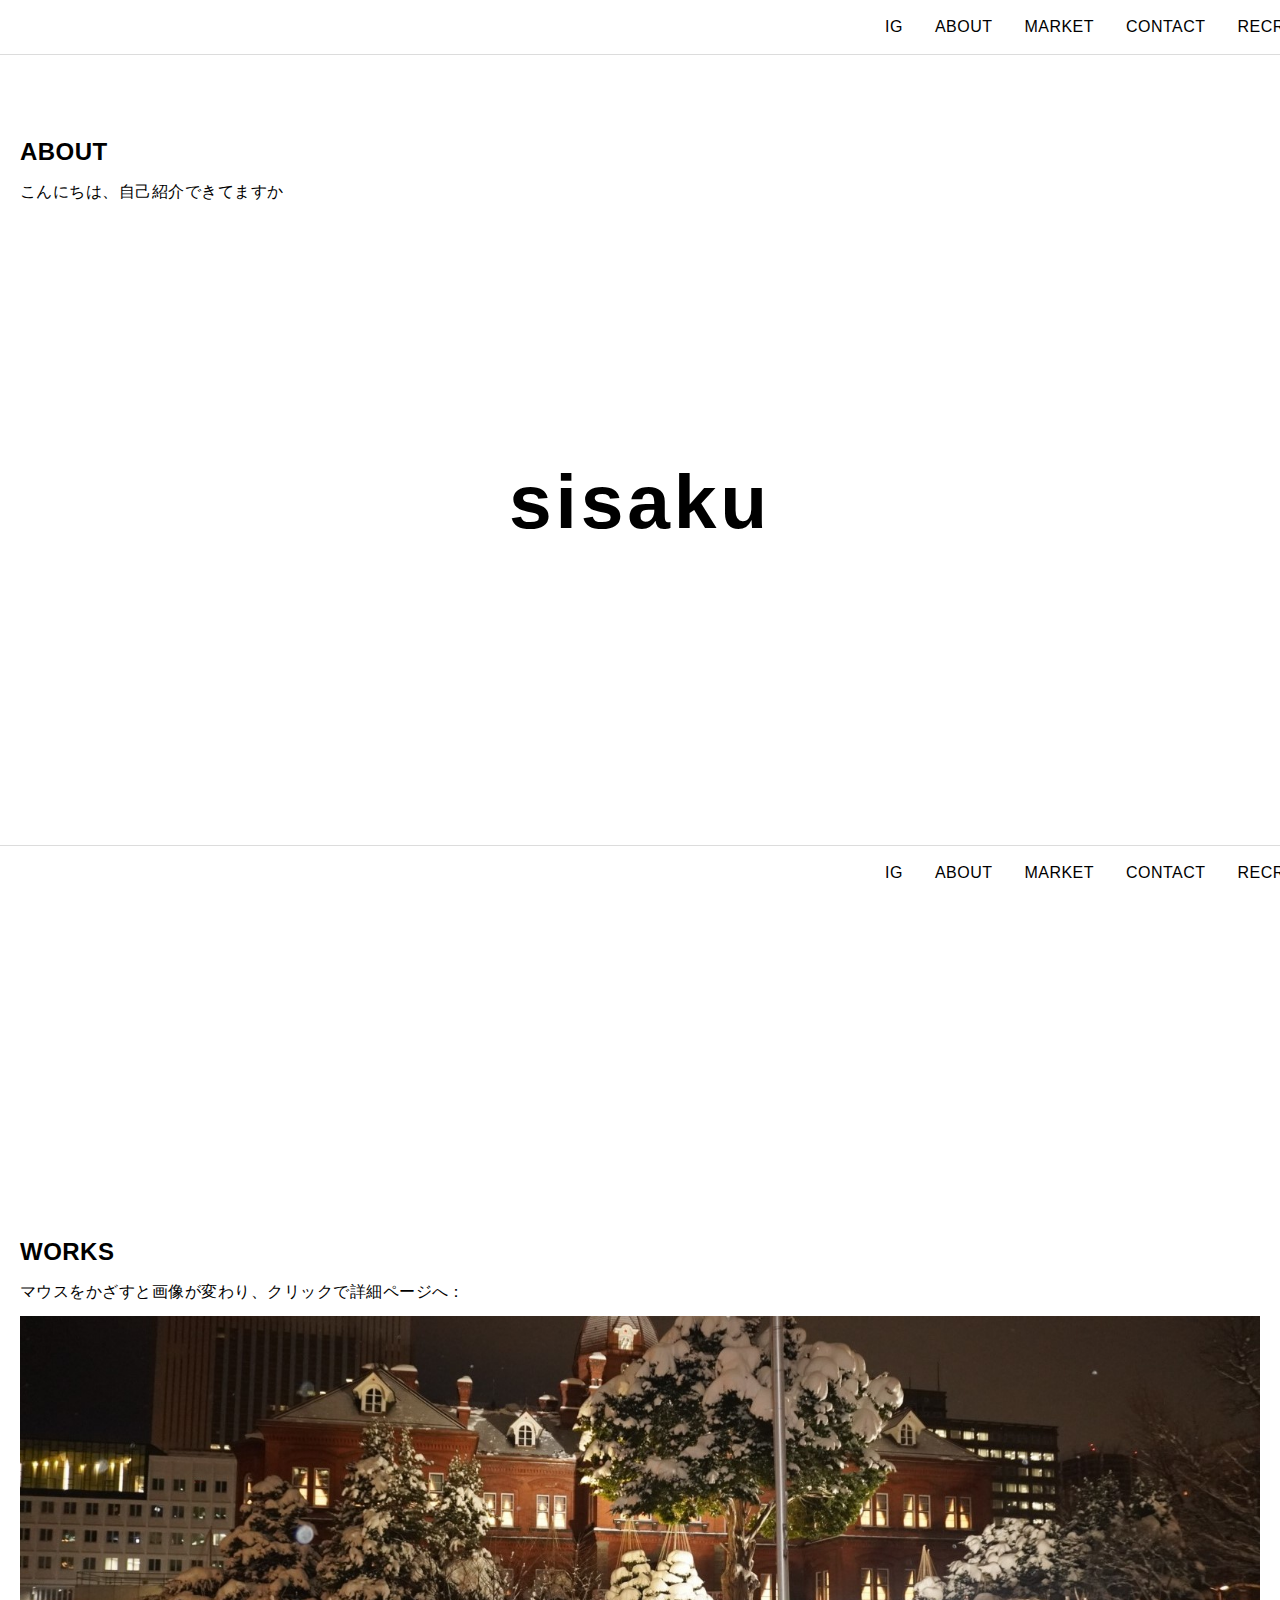
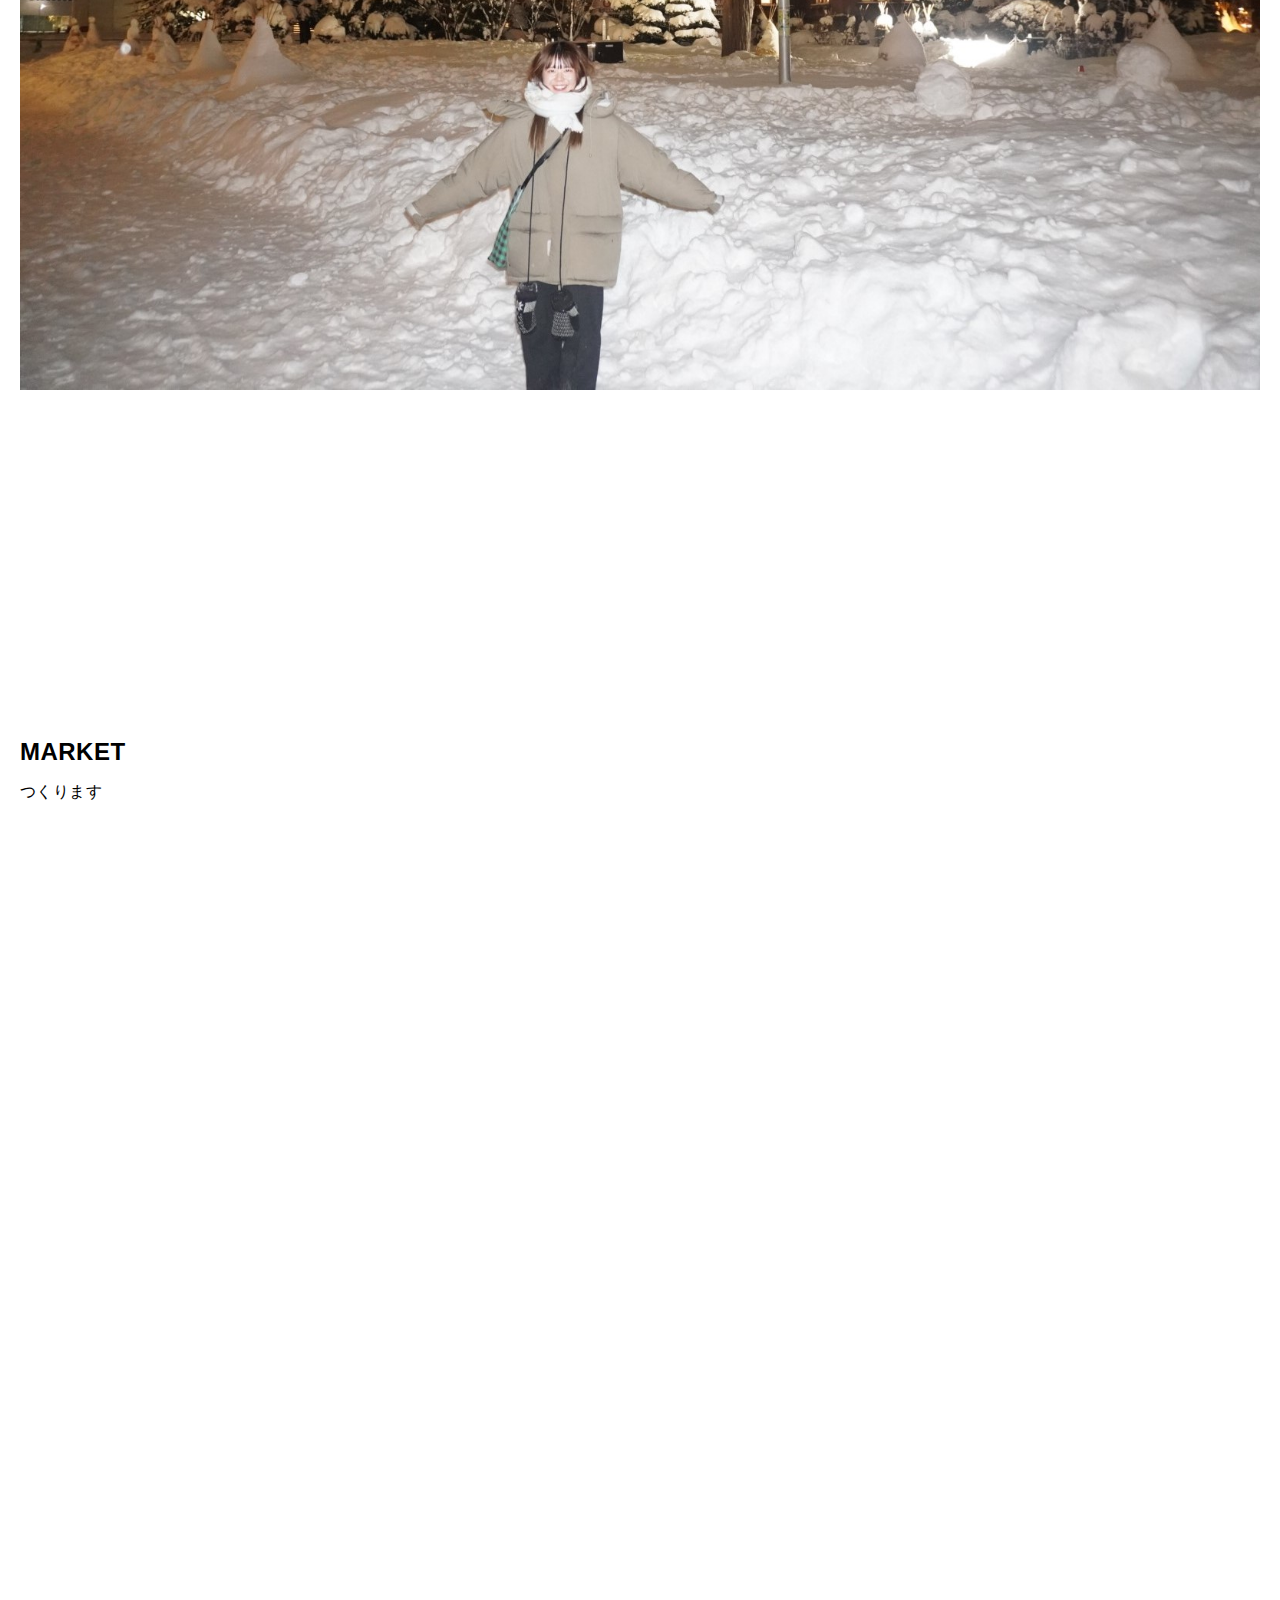
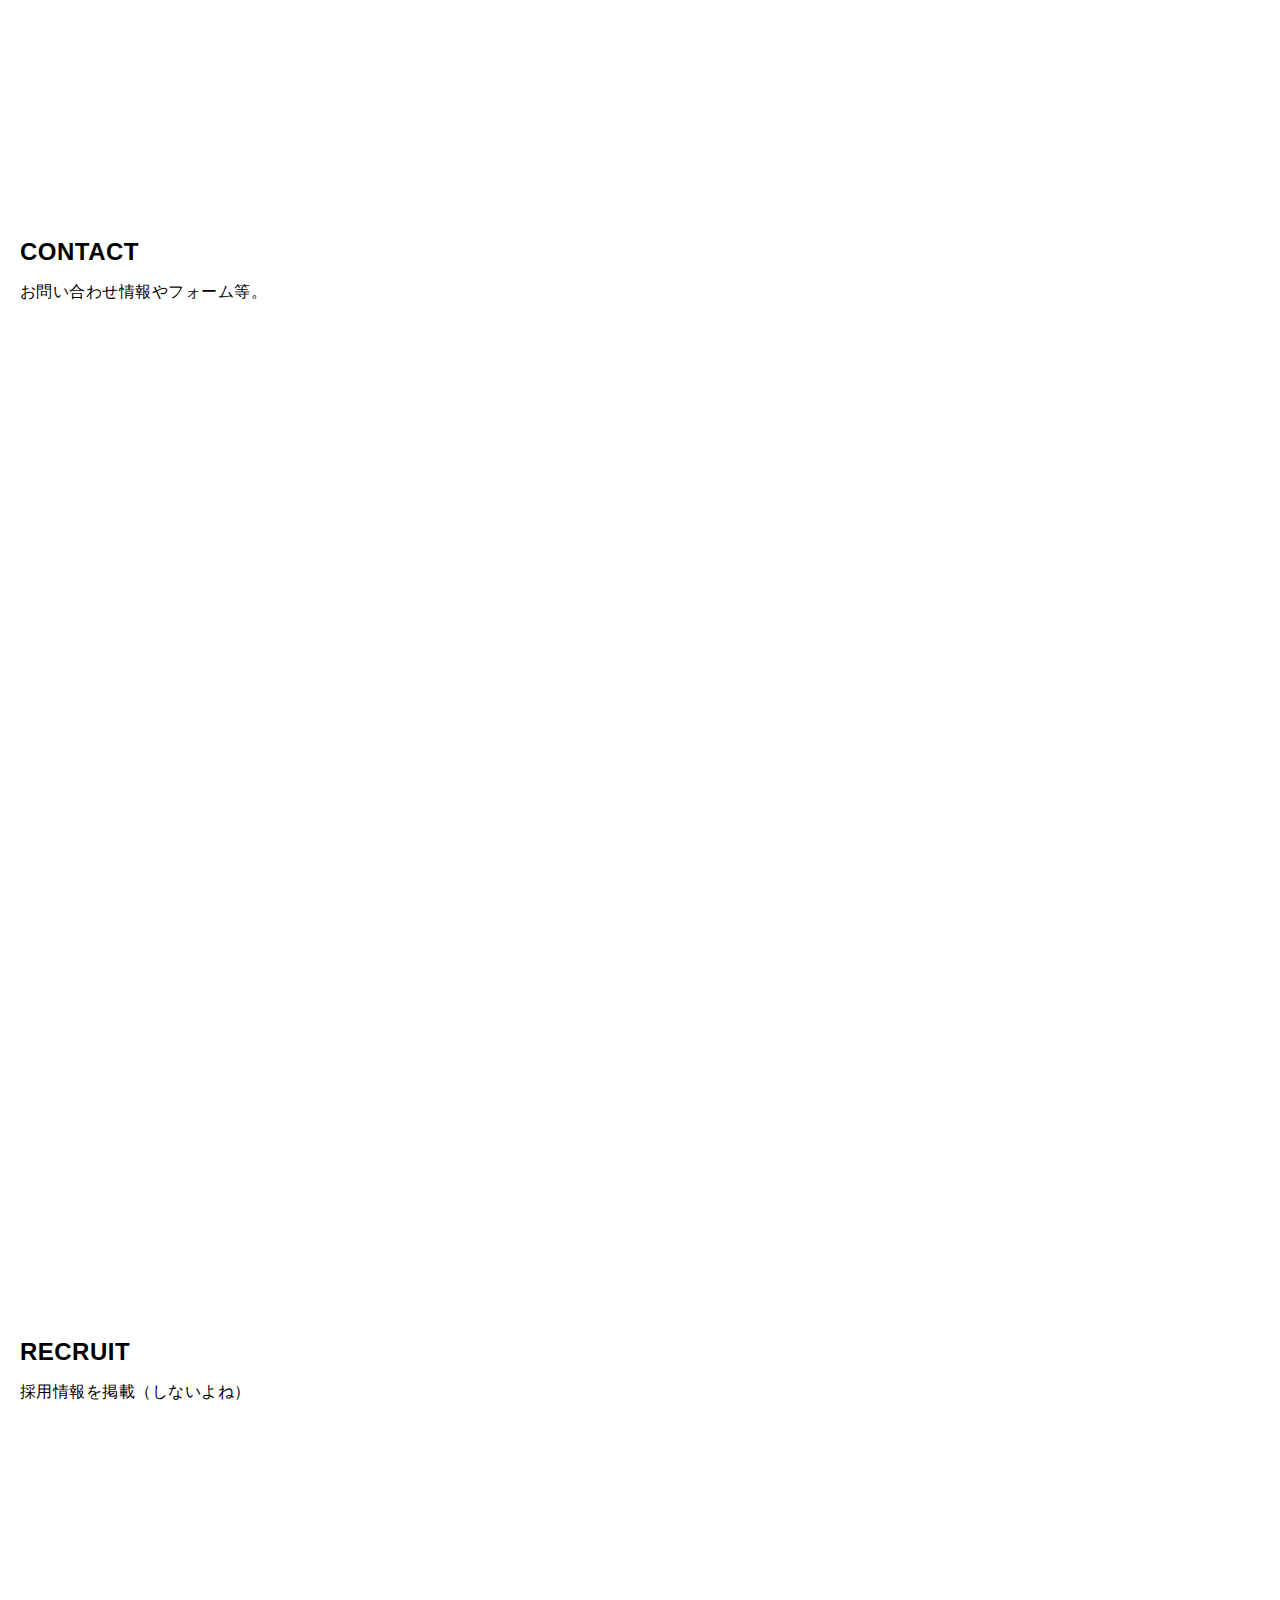
<file: index.html>
<!DOCTYPE html>
<html lang="ja">
<head>
<meta charset="UTF-8">
<meta name="viewport" content="width=device-width, initial-scale=1.0">
<title>sisakusite</title>
<link rel="stylesheet"href="style.css"type="text/css">
</head>
<body>
<!-- Top Navigation -->
<header>
<!-- Instagram icon placeholder (replace href with actual IG link) -->
<a href=https://www.instagram.com/yutakurosawa_?igsh=dW04d2tmZ25pODVz target="_blank" aria-label="Instagram">IG</a>
<a href="#about">ABOUT</a>
<a href=https://www.amazon.co.jp/ target="_blank">MARKET</a>
<a href="#contact">CONTACT</a>
<a href="#recruit">RECRUIT</a>
</header>

<!-- Center Title -->
<h1 class="site-title">sisaku</h1>

<!-- Sections -->
<main>
<section id="about" style="min-height:100vh;padding:120px 20px 80px;">
<h2>ABOUT</h2>
<p>こんにちは、自己紹介できてますか</p>
</section>

<section id="works" style="min-height:100vh;padding:120px 20px 80px;">
<h2>WORKS</h2>
<p>マウスをかざすと画像が変わり、クリックで詳細ページへ：</p>
<!-- 作品1 -->
<a href=https://www.google.com/search?safe=active&sca_esv=982eb7504844ff8c&sxsrf=AHTn8zr7UUjXRbRPso9HNRxwKQBXt3odrw:1747642127561&q=%E3%81%82%E3%81%96%E3%82%89%E3%81%97&udm=2&fbs=[base64]&sa=X&ved=2ahUKEwjqv9Shiq-NAxUFs1YBHSyzAhcQtKgLegQIGBAB&biw=1528&bih=738&dpr=1.25 class="hover-swap">
<img src="DSC06457 1.JPG" alt="作品1">
<img src="スクリーンショット 2025-05-19 171110.png" alt="作品1（ホバー）" class="hover">
</a>
</section>

<section id="market" style="min-height:100vh;padding:120px 20px 80px;">
<h2>MARKET</h2>
<p>つくります</p>
</section>

<section id="contact" style="min-height:100vh;padding:120px 20px 80px;">
<h2>CONTACT</h2>
<p>お問い合わせ情報やフォーム等。</p>
</section>

<section id="recruit" style="min-height:100vh;padding:120px 20px 80px;">
<h2>RECRUIT</h2>
<p>採用情報を掲載（しないよね）</p>
</section>
</main>

<!-- Bottom Navigation (mirrors the header) -->
<footer>
<a href=https://www.instagram.com/ target="_blank" aria-label="Instagram">IG</a>
<a href="#about">ABOUT</a>
<a href=https://www.amazon.co.jp/ target="_blank">MARKET</a>
<a href="#contact">CONTACT</a>
<a href="#recruit">RECRUIT</a>
</footer>

</body>
</html>
</file>
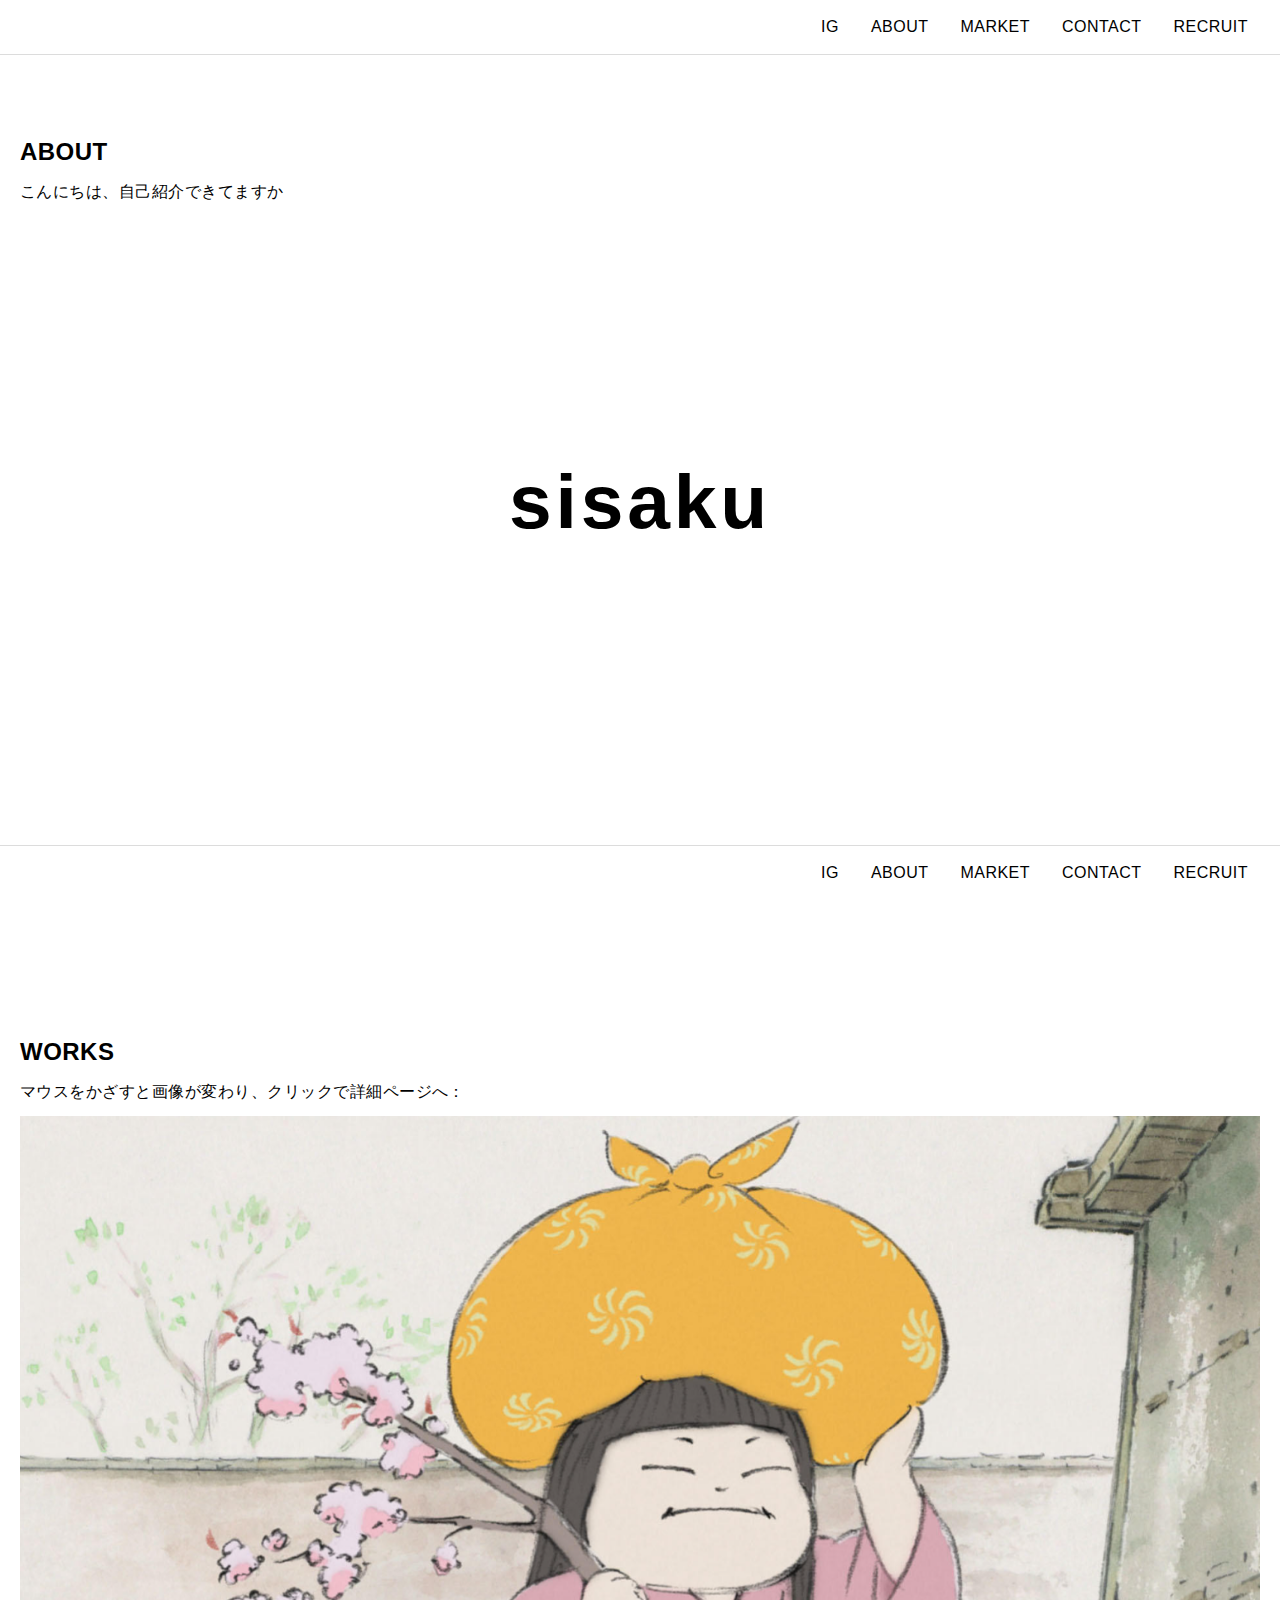
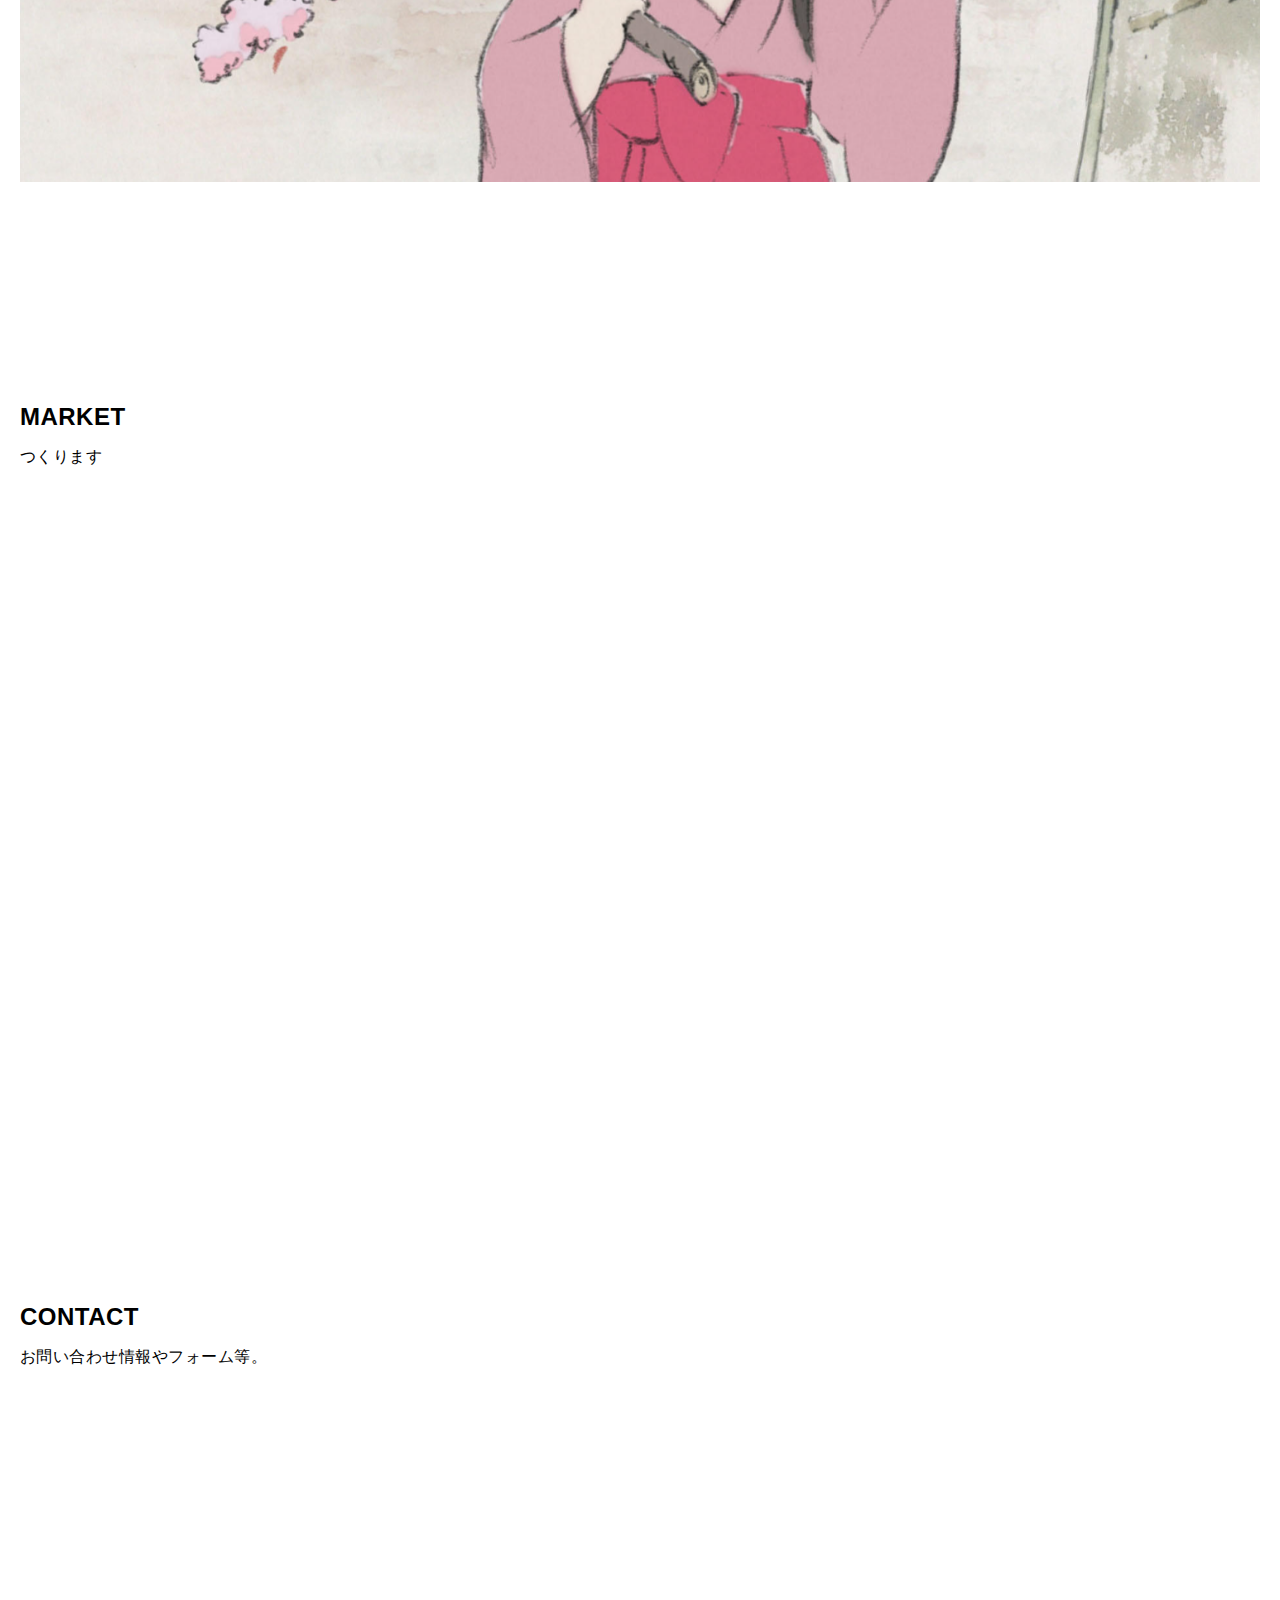
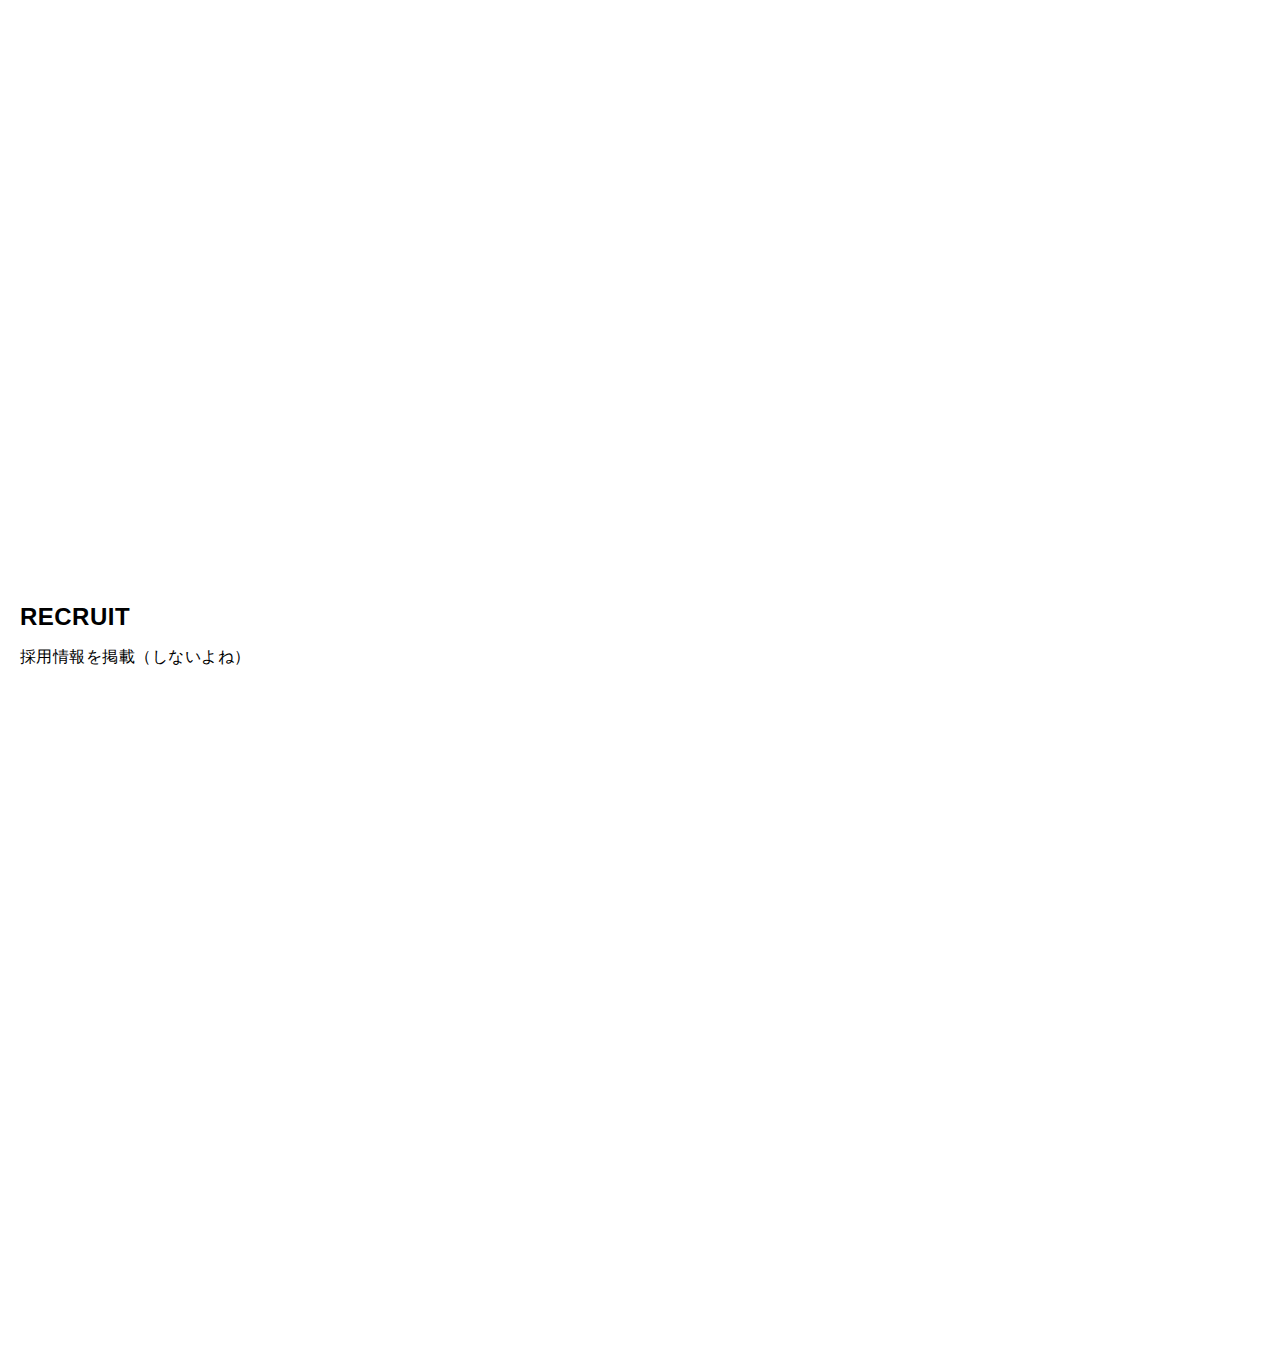
<file: 試作の試作の試作.html>
<!DOCTYPE html>

<html lang="ja">

<head>

<meta charset="UTF-8">

<meta name="viewport" content="width=device-width, initial-scale=1.0">

<title>sisisaku — Ultra-style Clone</title>

<style>

/* --- Reset & Base --------------------------------------------------- */

*,*::before,*::after{box-sizing:border-box;}

body{margin:0;font-family:"Helvetica Neue",Helvetica,Arial,sans-serif;font-weight:500;line-height:1;letter-spacing:.03em;background:#fff;color:#000;}

a{color:inherit;text-decoration:none;position:relative;}

a::after{content:"";position:absolute;left:0;bottom:-2px;width:100%;height:1px;background:currentColor;opacity:0;transition:opacity .2s ease;}

a:hover::after{opacity:1;}

 

/* --- Layout --------------------------------------------------------- */

header,footer{position:fixed;left:0;width:100%;padding:1.2rem 2rem;display:flex;justify-content:flex-end;gap:2rem;z-index:1000;}

header{top:0;border-bottom:1px solid #dcdcdc;background:#fff;}

footer{bottom:0;border-top:1px solid #dcdcdc;background:#fff;}

 

/* --- Central Title -------------------------------------------------- */

.site-title{

position:absolute;top:50%;left:50%;transform:translate(-50%,-50%);

font-size:6vw;font-weight:700;letter-spacing:.05em;white-space:nowrap;

pointer-events:none;user-select:none;

}

 

/* --- Hover Image Swap + Clickable ---------------------------------- */

.hover-swap{position:relative;display:inline-block;cursor:pointer;}

.hover-swap img{display:block;max-width:100%;height:auto;transition:opacity .4s ease;}

.hover-swap img.hover{position:absolute;top:0;left:0;opacity:0;}

.hover-swap:hover img.hover{opacity:1;}

 

/* --- Responsive Tweaks --------------------------------------------- */

@media(max-width:700px){

header,footer{padding:1rem;gap:1.2rem;font-size:.9rem;}

.site-title{font-size:12vw;}

}

</style>

</head>

<body>

<!-- Top Navigation -->

<header>

<!-- Instagram icon placeholder (replace href with actual IG link) -->

<a href=https://www.instagram.com/yutakurosawa_?igsh=dW04d2tmZ25pODVz target="_blank" aria-label="Instagram">IG</a>

<a href="#about">ABOUT</a>

<a href=https://www.amazon.co.jp/ target="_blank">MARKET</a>

<a href="#contact">CONTACT</a>

<a href="#recruit">RECRUIT</a>

</header>

 

<!-- Center Title -->

<h1 class="site-title">sisaku</h1>

 

<!-- Sections -->

<main>

<section id="about" style="min-height:100vh;padding:120px 20px 80px;">

<h2>ABOUT</h2>

<p>こんにちは、自己紹介できてますか</p>

</section>

 

<section id="works" style="min-height:100vh;padding:120px 20px 80px;">

<h2>WORKS</h2>

<p>マウスをかざすと画像が変わり、クリックで詳細ページへ：</p>

<!-- 作品1 -->

<a href=https://www.google.com/search?safe=active&sca_esv=982eb7504844ff8c&sxsrf=AHTn8zr7UUjXRbRPso9HNRxwKQBXt3odrw:1747642127561&q=%E3%81%82%E3%81%96%E3%82%89%E3%81%97&udm=2&fbs=[base64]&sa=X&ved=2ahUKEwjqv9Shiq-NAxUFs1YBHSyzAhcQtKgLegQIGBAB&biw=1528&bih=738&dpr=1.25 class="hover-swap">

<img src="スクリーンショット 2025-05-19 171110.png" alt="作品1">

<img src="DSC06457 1.JPG" alt="作品1（ホバー）" class="hover">

</a>

</section>

 

<section id="market" style="min-height:100vh;padding:120px 20px 80px;">

<h2>MARKET</h2>

<p>つくります</p>

</section>

 

<section id="contact" style="min-height:100vh;padding:120px 20px 80px;">

<h2>CONTACT</h2>

<p>お問い合わせ情報やフォーム等。</p>

</section>

 

<section id="recruit" style="min-height:100vh;padding:120px 20px 80px;">

<h2>RECRUIT</h2>

<p>採用情報を掲載（しないよね）</p>

</section>

</main>

 

<!-- Bottom Navigation (mirrors the header) -->

<footer>

<a href=https://www.instagram.com/ target="_blank" aria-label="Instagram">IG</a>

<a href="#about">ABOUT</a>

<a href=https://www.amazon.co.jp/ target="_blank">MARKET</a>

<a href="#contact">CONTACT</a>

<a href="#recruit">RECRUIT</a>

</footer>

 

</body>

</html>
</file>
<file: style.css>
<style>
/* --- Reset & Base --------------------------------------------------- */
*,*::before,*::after{box-sizing:border-box;}
body{margin:0;font-family:"Helvetica Neue",Helvetica,Arial,sans-serif;font-weight:500;line-height:1;letter-spacing:.03em;background:#fff;color:#000;}
a{color:inherit;text-decoration:none;position:relative;}
a::after{content:"";position:absolute;left:0;bottom:-2px;width:100%;height:1px;background:currentColor;opacity:0;transition:opacity .2s ease;}
a:hover::after{opacity:1;}

/* --- Layout --------------------------------------------------------- */
header,footer{position:fixed;left:0;width:100%;padding:1.2rem 2rem;display:flex;justify-content:flex-end;gap:2rem;z-index:1000;}
header{top:0;border-bottom:1px solid #dcdcdc;background:#fff;}
footer{bottom:0;border-top:1px solid #dcdcdc;background:#fff;}

/* --- Central Title -------------------------------------------------- */
.site-title{
position:absolute;top:50%;left:50%;transform:translate(-50%,-50%);
font-size:6vw;font-weight:700;letter-spacing:.05em;white-space:nowrap;
pointer-events:none;user-select:none;
}

/* --- Hover Image Swap + Clickable ---------------------------------- */
.hover-swap{position:relative;display:inline-block;cursor:pointer;}
.hover-swap img{display:block;max-width:100%;height:auto;transition:opacity .4s ease;}
.hover-swap img.hover{position:absolute;top:0;left:0;opacity:0;}
.hover-swap:hover img.hover{opacity:1;}

/* --- Responsive Tweaks --------------------------------------------- */
@media(max-width:700px){
header,footer{padding:1rem;gap:1.2rem;font-size:.9rem;}
.site-title{font-size:12vw;}
}
</style>
</file>
